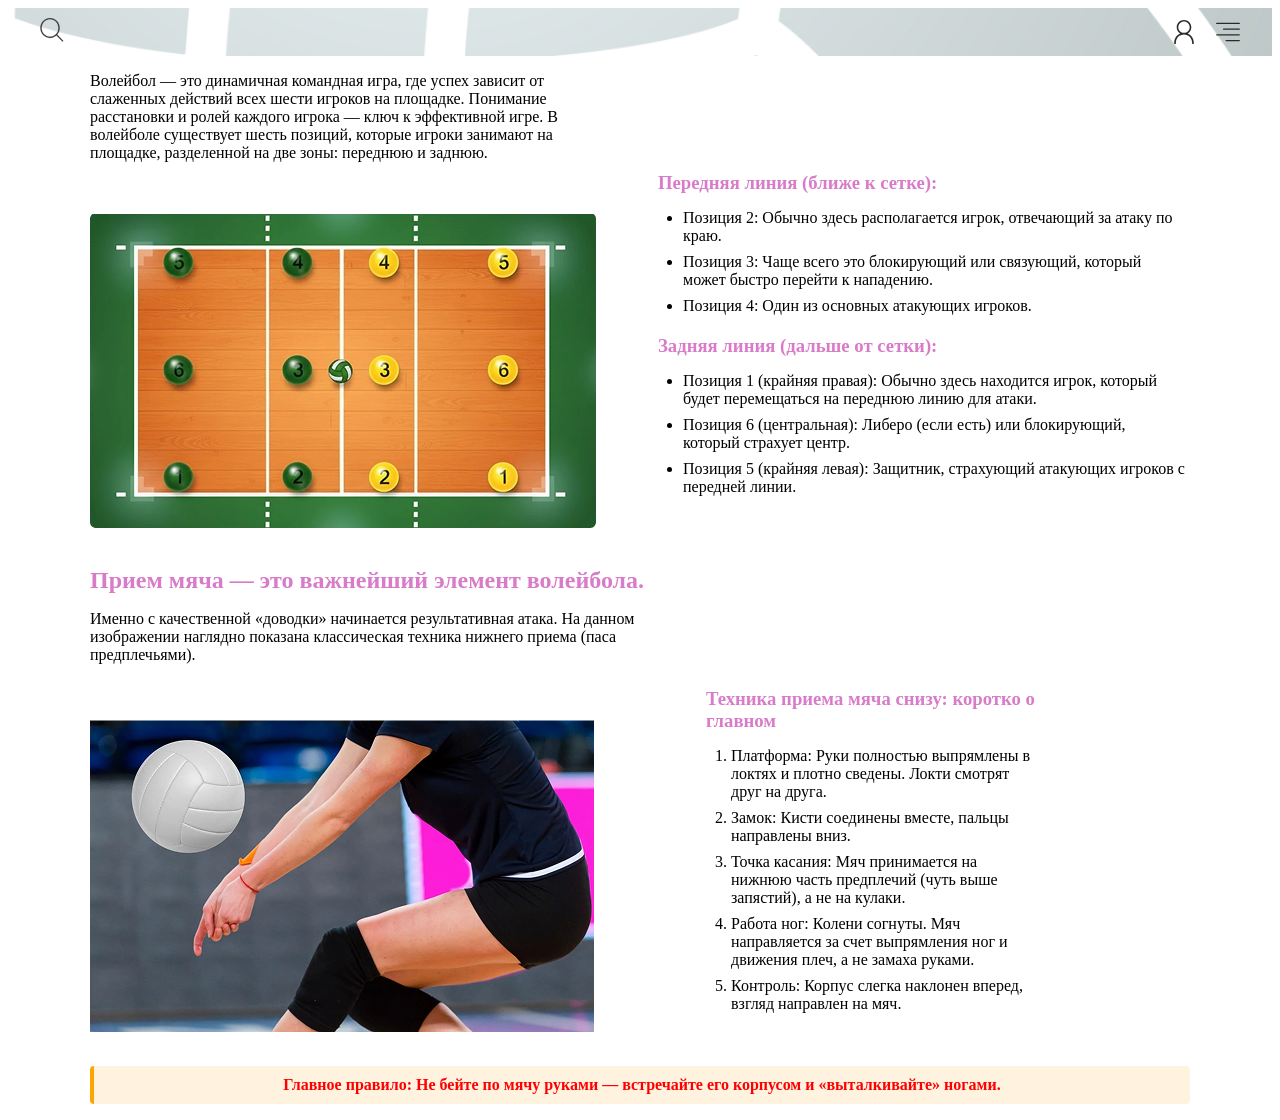
<file: index.html>
<!DOCTYPE html>
<html lang="ru">
<head>
    <meta charset="UTF-8">
    <meta name="viewport" content="width=device-width, initial-scale=1.0">
    <title>Волейбол: Основы игры и техника</title>
    <link rel="stylesheet" href="style.css">
    <!-- Yandex.Metrika counter -->
<script type="text/javascript">
    (function(m,e,t,r,i,k,a){
        m[i]=m[i]||function(){(m[i].a=m[i].a||[]).push(arguments)};
        m[i].l=1*new Date();
        for (var j = 0; j < document.scripts.length; j++) {if (document.scripts[j].src === r) { return; }}
        k=e.createElement(t),a=e.getElementsByTagName(t)[0],k.async=1,k.src=r,a.parentNode.insertBefore(k,a)
    })(window, document,'script','https://mc.yandex.ru/metrika/tag.js?id=108978784', 'ym');

    ym(108978784, 'init', {ssr:true, webvisor:true, clickmap:true, ecommerce:"dataLayer", referrer: document.referrer, url: location.href, accurateTrackBounce:true, trackLinks:true});
</script>
<noscript><div><img src="https://mc.yandex.ru/watch/108978784" style="position:absolute; left:-9999px;" alt="" /></div></noscript>
<!-- /Yandex.Metrika counter -->
</head>
<body>

    <header>
        <div class="header-content">
            <div class="header-content__left">
                <!-- Иконка поиска -->
                <img src="./icons/lupa.svg" alt="Поиск" class="icon">
            </div>
            <div class="header-content__right">
                <!-- Иконка профиля -->
                <img src="./icons/person.svg" alt="Профиль" class="icon">
                <!-- Иконка меню/настроек -->
                <img src="./icons/setting.svg" alt="Меню" class="icon">
            </div>
        </div>
    </header>

    <main class="container">
        <!-- Первый блок контента: Текст слева, изображение расстановки справа -->
        <section class="content-block1">
            <div class="block1-left">
                <p>Волейбол — это динамичная командная игра, где успех зависит от слаженных действий всех шести игроков на площадке. Понимание расстановки и ролей каждого игрока — ключ к эффективной игре. В волейболе существует шесть позиций, которые игроки занимают на площадке, разделенной на две зоны: переднюю и заднюю.</p>
                <img src="./images/volleyball2.png" alt="Схема расстановки игроков" class="block1">
            </div>
            <div class="block1-right">
                <div >
                    <h3>Передняя линия (ближе к сетке):</h3>
                    <ul>
                        <li>Позиция 2: Обычно здесь располагается игрок, отвечающий за атаку по краю.</li>
                        <li>Позиция 3: Чаще всего это блокирующий или связующий, который может быстро перейти к нападению.</li>
                        <li>Позиция 4: Один из основных атакующих игроков.</li>
                    </ul>
                </div>
                <div>
                    <h3>Задняя линия (дальше от сетки):</h3>
                    <ul>
                        <li>Позиция 1 (крайняя правая): Обычно здесь находится игрок, который будет перемещаться на переднюю линию для атаки.</li>
                        <li>Позиция 6 (центральная): Либеро (если есть) или блокирующий, который страхует центр.</li>
                        <li>Позиция 5 (крайняя левая): Защитник, страхующий атакующих игроков с передней линии.</li>
                    </ul>
                </div>
            </div>
        </section>
        <section class="content-block2">
            <div class="block2-main">
                <div class="block2-left">
                    <div class="block2-rightext">
                        <h2>Прием мяча — это важнейший элемент волейбола.</h2>
                        <p>Именно с качественной «доводки» начинается результативная атака. На данном изображении наглядно показана классическая техника нижнего приема (паса предплечьями).</p>
                    </div>
                    <img src="./images/volleyball1.png" alt="Техника приема мяча" class="block2">
                </div >
                <div class="block2-right">
                    <h3>Техника приема мяча снизу: коротко о главном</h3>
                    <ol>
                        <li>Платформа: Руки полностью выпрямлены в локтях и плотно сведены. Локти смотрят друг на друга.</li>
                        <li>Замок: Кисти соединены вместе, пальцы направлены вниз.</li>
                        <li>Точка касания: Мяч принимается на нижнюю часть предплечий (чуть выше запястий), а не на кулаки.</li>
                        <li>Работа ног: Колени согнуты. Мяч направляется за счет выпрямления ног и движения плеч, а не замаха руками.</li>
                        <li>Контроль: Корпус слегка наклонен вперед, взгляд направлен на мяч.</li>
                    </ol>
                </div>
            </div>  
            <p class="main-rule">Главное правило: Не бейте по мячу руками — встречайте его корпусом и «выталкивайте» ногами.</p>
        </section>    
    </main>

</body>
</html>
</file>
<file: style.css>
header {
    background-image: url(./images/ball.png);
    background-size:cover;
    background-position: center;
    justify-content:center;
    display: flex; 
    align-items: center;
    justify-content: center;
}

.header-content {
    display: flex; 
    justify-content: space-between; 
    align-items: center;  
}

.header-content__right {
    display: flex;
    gap: 20px;
}

.icon {
    width: 24px; 
    height: 24px;
}

.container {
    max-width: 1100px; 
    padding: 0 20px; 
    margin:0 auto;
}

.content-block {
    display: flex; 
    align-items: flex-start; 
    gap: 40px; 
    margin-bottom: 60px; 
    background-color: white;
    padding: 30px;
    border-radius: 8px;
}

.image-content {
    flex: 1; 
    min-width: 250px;
    text-align: center; 
}

.image-content img {
    max-width: 100%; 
    border-radius: 6px;
}

h1, h2, h3 {
    color: rgb(216, 123, 201);
    margin-top: 0;
    margin-bottom: 15px;
}

ul, ol {
    padding-left: 25px;
    margin-top: 10px;
    margin-bottom: 20px;
}

li {
    margin-bottom: 8px;
}

.main-rule {
    font-weight: bold;
    color: red;
    text-align: center;
    margin-top: 30px;
    padding: 15px;
    background-color: #fff3e0;
    border-left: 4px solid #ffa500;
    border-radius: 4px;
}

.header-content {
    width: 95%;
    padding: 10px 15px;
}

.content-block, .content-block.reverse-columns {
    gap: 20px;
    padding: 20px;
}

.text-content, .image-content {
    width: 100%;
}

.main-rule {
    padding: 10px;
}
.content-block1{
    display:flex;
    gap:40px;
}
.block1-left{
    width:48%;
}
.block1-right{
    width:48%;
    margin-top: 116px;
}
.block2-main{
    display:flex;
}
.block2-left{
    width: 56%;

}
.block2-right{
    width:30%;
    margin-top: 156px;
}
.block1{
    margin-top: 35px;
}
.block2{
    margin-top: 40px;
}
.block2-rightext{
    margin-top: 35px;
}
</file>
